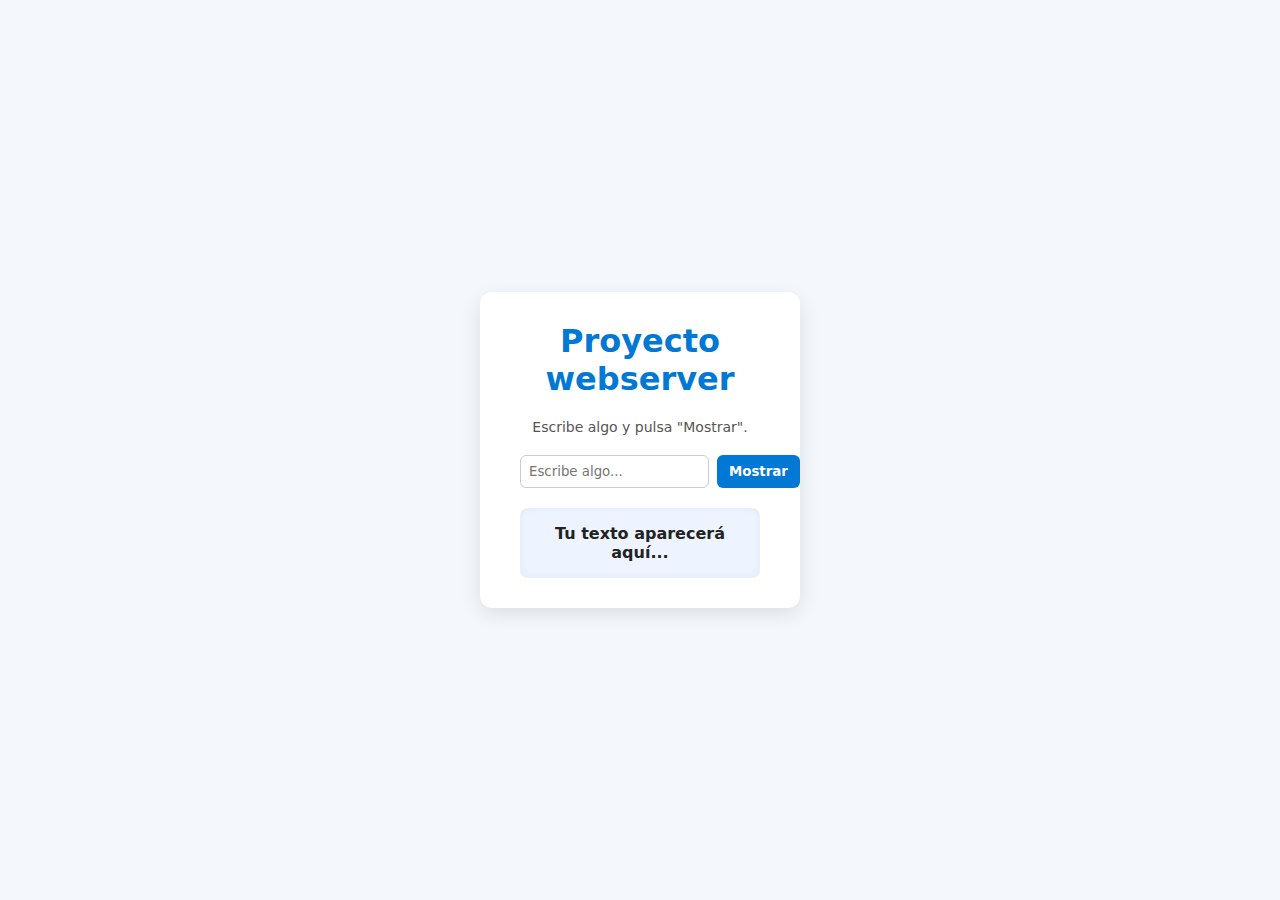
<file: app/index.html>
<!DOCTYPE html>
<html lang="es">

<head>
  <meta charset="UTF-8" />
  <meta name="viewport" content="width=device-width,initial-scale=1" />
  <title>App</title>
  <link rel="stylesheet" href="styles.css" />
</head>

<body>
  <main class="container">
    <h1>Proyecto webserver</h1>
    <p>Escribe algo y pulsa "Mostrar".</p>

    <div class="controls">
      <input id="texto" type="text" placeholder="Escribe algo..." />
      <button id="mostrar">Mostrar</button>
    </div>

    <div id="resultado" class="resultado">Tu texto aparecerá aquí...</div>
  </main>

  <script src="app.js"></script>
</body>

</html>
</file>
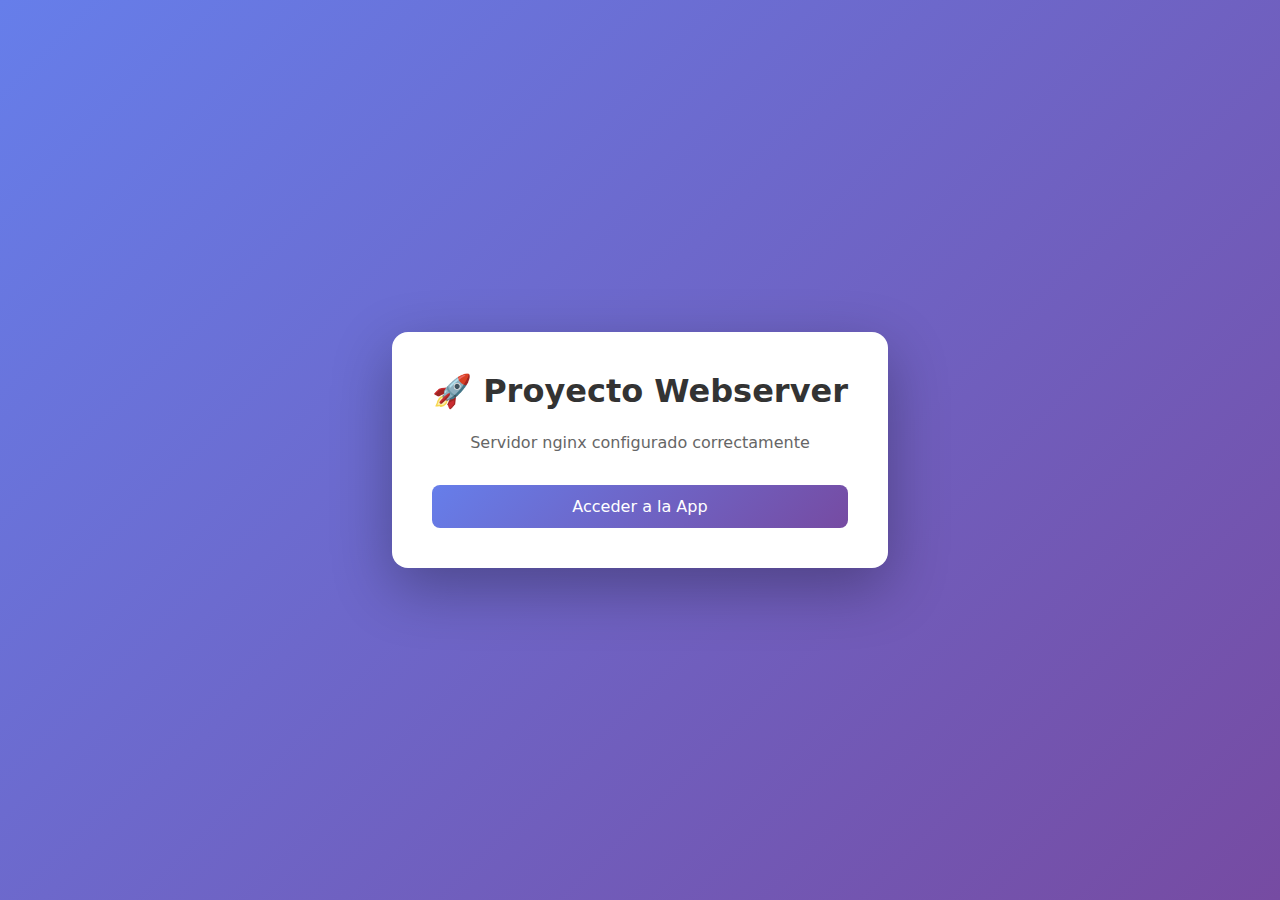
<file: public/index.html>
<!DOCTYPE html>
<html lang="es">
<head>
    <meta charset="UTF-8">
    <meta name="viewport" content="width=device-width, initial-scale=1.0">
    <title>Proyecto Webserver - Inicio</title>
    <style>
        * {
            margin: 0;
            padding: 0;
            box-sizing: border-box;
        }
        body {
            font-family: system-ui, -apple-system, sans-serif;
            background: linear-gradient(135deg, #667eea 0%, #764ba2 100%);
            min-height: 100vh;
            display: flex;
            justify-content: center;
            align-items: center;
        }
        .container {
            background: white;
            padding: 40px;
            border-radius: 16px;
            box-shadow: 0 20px 60px rgba(0,0,0,0.3);
            text-align: center;
            max-width: 500px;
        }
        h1 {
            color: #333;
            margin-bottom: 20px;
        }
        p {
            color: #666;
            margin-bottom: 30px;
            line-height: 1.6;
        }
        .links {
            display: flex;
            flex-direction: column;
            gap: 15px;
        }
        a {
            display: inline-block;
            background: linear-gradient(135deg, #667eea 0%, #764ba2 100%);
            color: white;
            padding: 12px 30px;
            text-decoration: none;
            border-radius: 8px;
            transition: transform 0.2s, box-shadow 0.2s;
        }
        a:hover {
            transform: translateY(-2px);
            box-shadow: 0 5px 15px rgba(0,0,0,0.2);
        }
    </style>
</head>
<body>
    <div class="container">
        <h1>🚀 Proyecto Webserver</h1>
        <p>Servidor nginx configurado correctamente</p>
        <div class="links">
            <a href="/app/">Acceder a la App</a>
        </div>
    </div>
</body>
</html>
</file>
<file: app/styles.css>
* {
  box-sizing: border-box;
  font-family: system-ui, sans-serif;
}

body {
  margin: 0;
  padding: 0;
  background: #f4f7fb;
  display: flex;
  justify-content: center;
  align-items: center;
  height: 100vh;
}

.container {
  background: #fff;
  padding: 30px 40px;
  border-radius: 12px;
  box-shadow: 0 6px 20px rgba(0,0,0,0.1);
  text-align: center;
  width: 320px;
}

h1 {
  margin-top: 0;
  color: #0078d4;
}

p {
  color: #555;
  font-size: 14px;
}

.controls {
  margin: 20px 0;
  display: flex;
  gap: 8px;
}

input[type="text"] {
  flex: 1;
  padding: 8px;
  border: 1px solid #ccc;
  border-radius: 6px;
}

button {
  background: #0078d4;
  color: white;
  border: none;
  padding: 8px 12px;
  border-radius: 6px;
  cursor: pointer;
  font-weight: bold;
}

button:hover {
  background: #005fa3;
}

.resultado {
  margin-top: 16px;
  padding: 16px;
  border-radius: 8px;
  background: #eef4ff;
  color: #222;
  min-height: 40px;
  box-shadow: inset 0 0 8px rgba(0,0,0,0.05);
  font-weight: 600;
}
</file>
